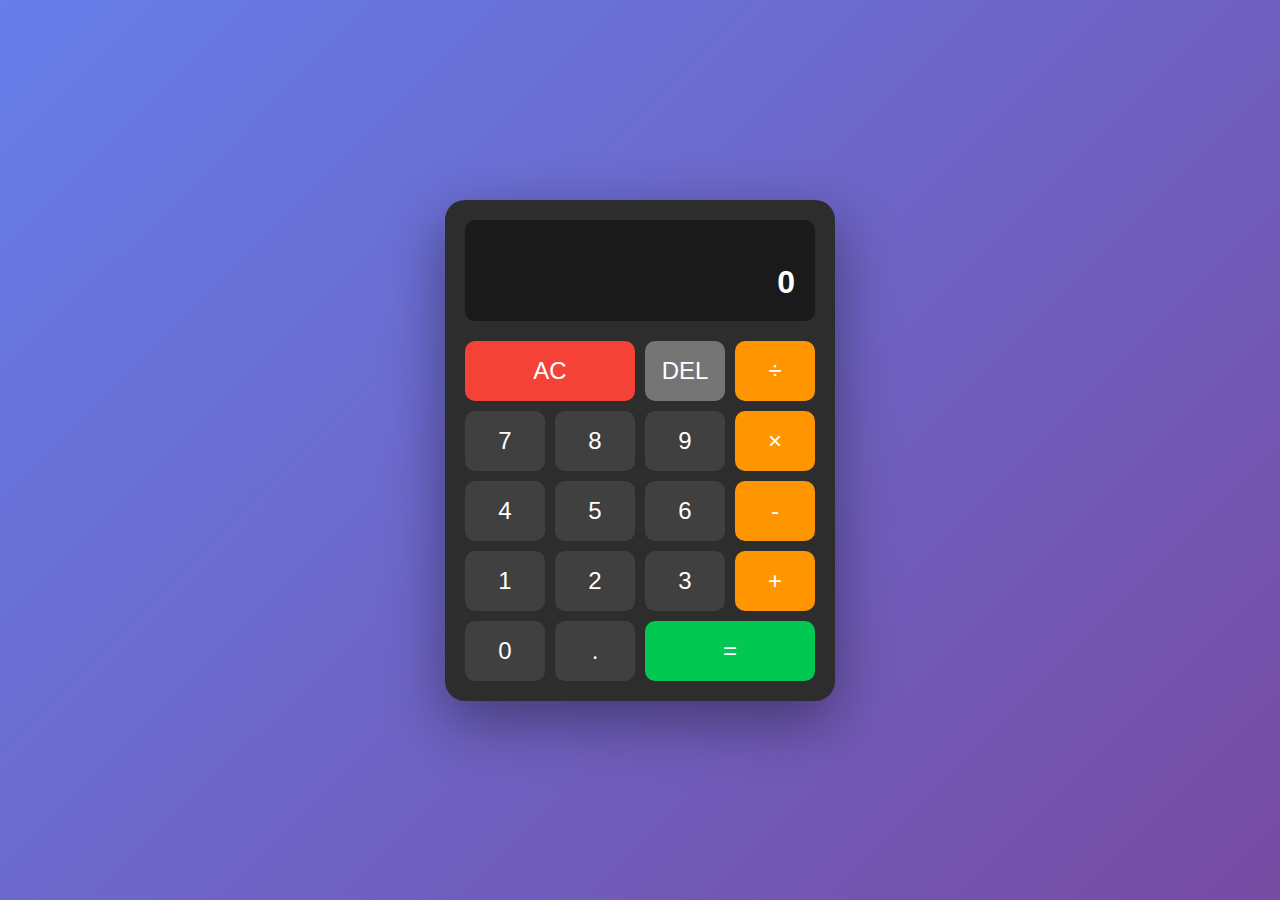
<file: Simon Game Challenge Completed/calculator.html>
<!DOCTYPE html>
<html lang="en">
<head>
    <meta charset="UTF-8">
    <meta name="viewport" content="width=device-width, initial-scale=1.0">
    <title>Calculator</title>
    <link rel="stylesheet" href="calculator.css">
</head>
<body>
    <div class="calculator">
        <div class="display">
            <div class="previous-operand" id="previousOperand"></div>
            <div class="current-operand" id="currentOperand">0</div>
        </div>
        <button class="span-two" id="clear">AC</button>
        <button id="delete">DEL</button>
        <button class="operator" data-operator="÷">÷</button>
        <button data-number="7">7</button>
        <button data-number="8">8</button>
        <button data-number="9">9</button>
        <button class="operator" data-operator="×">×</button>
        <button data-number="4">4</button>
        <button data-number="5">5</button>
        <button data-number="6">6</button>
        <button class="operator" data-operator="-">-</button>
        <button data-number="1">1</button>
        <button data-number="2">2</button>
        <button data-number="3">3</button>
        <button class="operator" data-operator="+">+</button>
        <button data-number="0">0</button>
        <button data-number=".">.</button>
        <button class="span-two equals" id="equals">=</button>
    </div>
    <script src="calculator.js"></script>
</body>
</html>
</file>
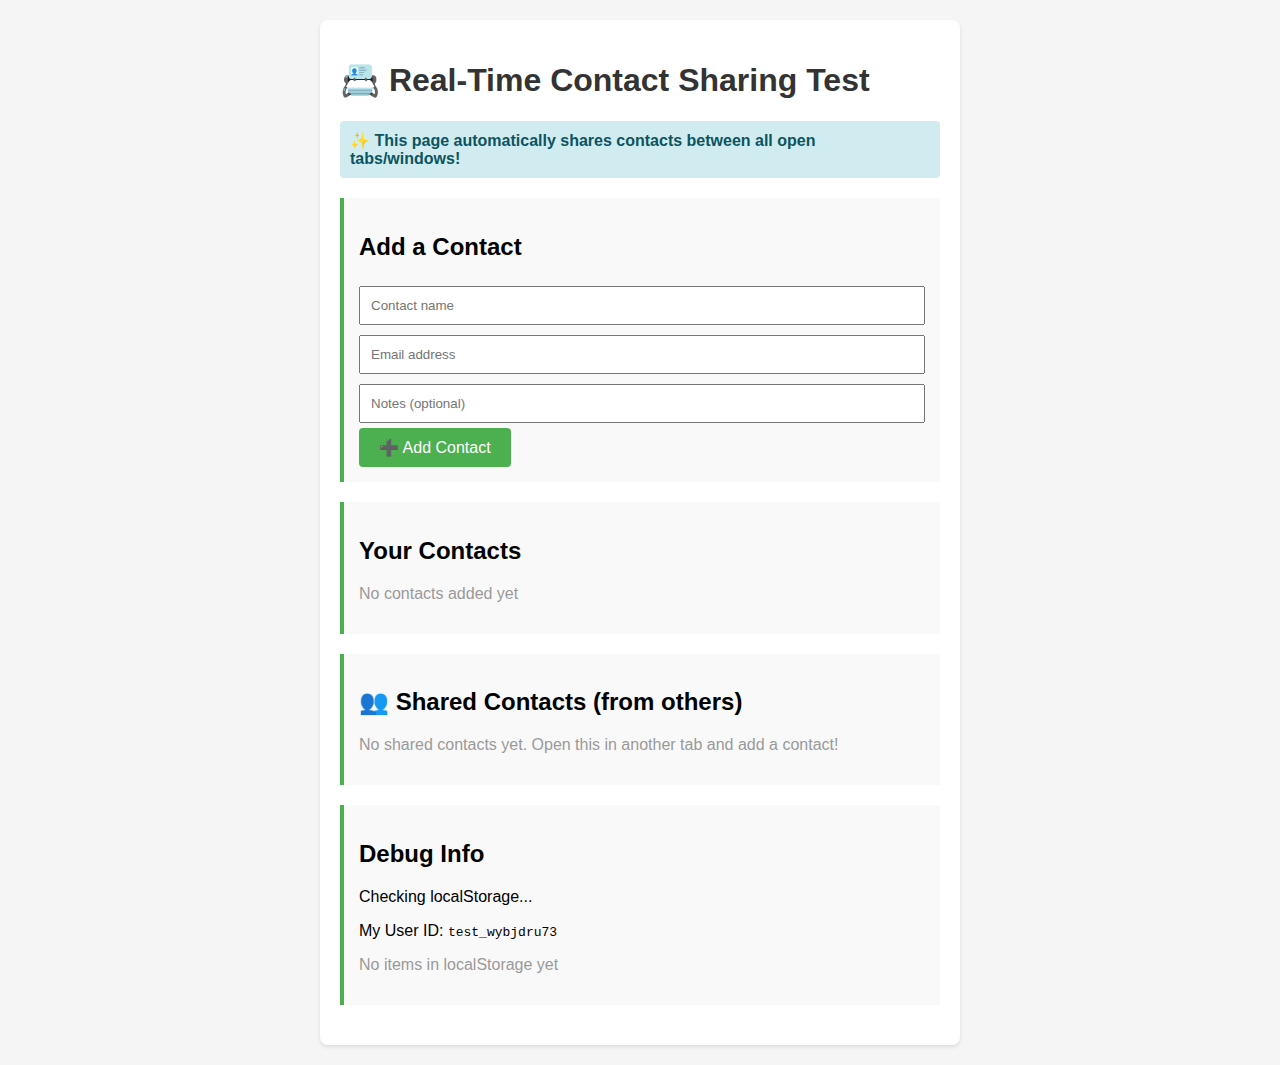
<file: Simon Game Challenge Completed/test-sharing.html>
<!DOCTYPE html>
<html>
<head>
    <title>Real-Time Contact Sharing Test</title>
    <style>
        body { font-family: Arial; margin: 20px; background: #f5f5f5; }
        .container { max-width: 600px; margin: 0 auto; background: white; padding: 20px; border-radius: 8px; box-shadow: 0 2px 4px rgba(0,0,0,0.1); }
        h1 { color: #333; }
        .test-section { margin: 20px 0; padding: 15px; background: #f9f9f9; border-left: 4px solid #4CAF50; }
        input { width: 100%; padding: 10px; margin: 5px 0; box-sizing: border-box; }
        button { background: #4CAF50; color: white; padding: 10px 20px; border: none; border-radius: 4px; cursor: pointer; font-size: 16px; }
        button:hover { background: #45a049; }
        .contact-item { background: white; padding: 10px; margin: 10px 0; border: 1px solid #ddd; border-radius: 4px; }
        .shared { border-left: 4px solid #4CAF50; }
        .status { padding: 10px; margin: 10px 0; border-radius: 4px; font-weight: bold; }
        .success { background: #d4edda; color: #155724; }
        .info { background: #d1ecf1; color: #0c5460; }
    </style>
</head>
<body>
    <div class="container">
        <h1>📇 Real-Time Contact Sharing Test</h1>
        
        <div class="status info">
            ✨ This page automatically shares contacts between all open tabs/windows!
        </div>

        <div class="test-section">
            <h2>Add a Contact</h2>
            <input type="text" id="nameInput" placeholder="Contact name" />
            <input type="email" id="emailInput" placeholder="Email address" />
            <input type="text" id="notesInput" placeholder="Notes (optional)" />
            <button onclick="addContact()">➕ Add Contact</button>
        </div>

        <div class="test-section">
            <h2>Your Contacts</h2>
            <div id="yourContacts">No contacts yet</div>
        </div>

        <div class="test-section">
            <h2>👥 Shared Contacts (from others)</h2>
            <div id="sharedContacts">No shared contacts yet</div>
        </div>

        <div class="test-section" id="debugSection">
            <h2>Debug Info</h2>
            <p>Checking localStorage...</p>
            <div id="debugInfo"></div>
        </div>
    </div>

    <script>
        const myUserId = 'test_' + Math.random().toString(36).substr(2, 9);
        let myContacts = JSON.parse(localStorage.getItem('mycontacts_' + myUserId) || '[]');

        function addContact() {
            const name = document.getElementById('nameInput').value.trim();
            const email = document.getElementById('emailInput').value.trim();
            const notes = document.getElementById('notesInput').value.trim();

            if (!name || !email) {
                alert('Please enter name and email');
                return;
            }

            myContacts.push({
                id: Date.now(),
                name: name,
                email: email,
                notes: notes
            });

            localStorage.setItem('mycontacts_' + myUserId, JSON.stringify(myContacts));
            
            document.getElementById('nameInput').value = '';
            document.getElementById('emailInput').value = '';
            document.getElementById('notesInput').value = '';
            
            render();
            alert('✅ Contact added and shared!');
        }

        function render() {
            // Show your contacts
            const yourDiv = document.getElementById('yourContacts');
            if (myContacts.length === 0) {
                yourDiv.innerHTML = '<p style="color: #999;">No contacts added yet</p>';
            } else {
                yourDiv.innerHTML = myContacts.map(c => `
                    <div class="contact-item">
                        <strong>${c.name}</strong><br/>
                        📧 ${c.email}<br/>
                        ${c.notes ? `📝 ${c.notes}` : ''}
                    </div>
                `).join('');
            }

            // Show shared contacts from others
            const sharedDiv = document.getElementById('sharedContacts');
            let allShared = [];
            
            for (let i = 0; i < localStorage.length; i++) {
                const key = localStorage.key(i);
                if (key && key.startsWith('mycontacts_') && !key.includes(myUserId)) {
                    try {
                        const data = JSON.parse(localStorage.getItem(key) || '[]');
                        allShared = allShared.concat(data);
                    } catch(e) {
                        console.error('Parse error:', e);
                    }
                }
            }

            if (allShared.length === 0) {
                sharedDiv.innerHTML = '<p style="color: #999;">No shared contacts yet. Open this in another tab and add a contact!</p>';
            } else {
                sharedDiv.innerHTML = allShared.map(c => `
                    <div class="contact-item shared">
                        👥 <strong>${c.name}</strong><br/>
                        📧 ${c.email}<br/>
                        ${c.notes ? `📝 ${c.notes}` : ''}
                    </div>
                `).join('');
            }

            // Debug info
            const debugDiv = document.getElementById('debugInfo');
            const storageItems = [];
            for (let i = 0; i < localStorage.length; i++) {
                const key = localStorage.key(i);
                if (key && key.startsWith('mycontacts_')) {
                    storageItems.push(`<div><strong>${key}</strong>: ${localStorage.getItem(key).substring(0, 50)}...</div>`);
                }
            }
            debugDiv.innerHTML = '<p>My User ID: <code>' + myUserId + '</code></p>' + (storageItems.length > 0 ? storageItems.join('') : '<p style="color: #999;">No items in localStorage yet</p>');
        }

        // Listen for storage changes
        window.addEventListener('storage', () => {
            render();
        });

        // Check for changes every 1 second (same-tab updates)
        setInterval(() => {
            render();
        }, 1000);

        // Initial render
        render();
    </script>
</body>
</html>
</file>
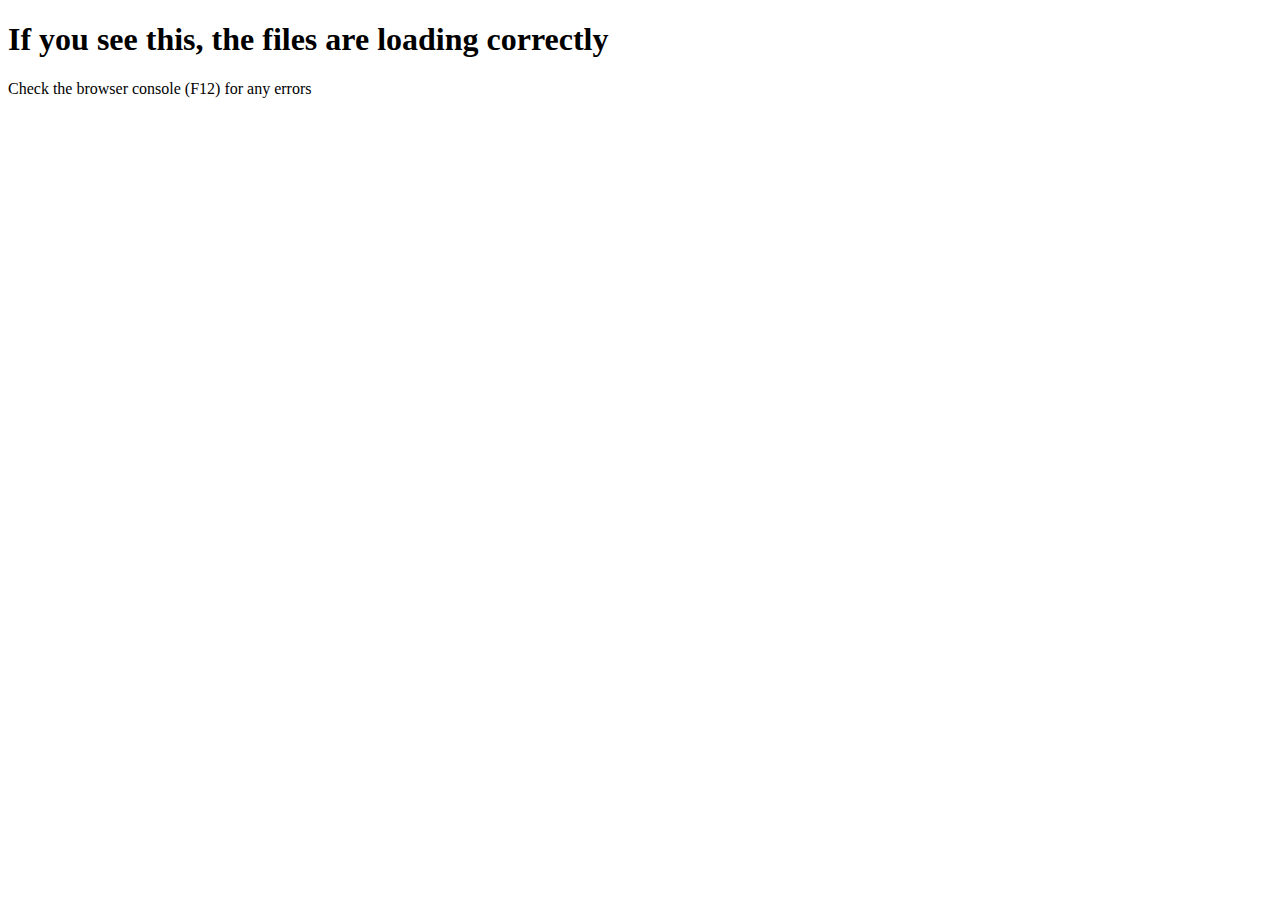
<file: Simon Game Challenge Completed/test.html>
<!DOCTYPE html>
<html>
<head>
    <title>Test</title>
</head>
<body>
    <h1>If you see this, the files are loading correctly</h1>
    <p>Check the browser console (F12) for any errors</p>
    <script>
        console.log("JavaScript is working");
        console.log("localStorage test:", typeof localStorage);
    </script>
</body>
</html>
</file>
<file: Simon Game Challenge Completed/calculator.css>
* {
    margin: 0;
    padding: 0;
    box-sizing: border-box;
}

body {
    font-family: 'Arial', sans-serif;
    display: flex;
    justify-content: center;
    align-items: center;
    min-height: 100vh;
    background: linear-gradient(135deg, #667eea 0%, #764ba2 100%);
}

.calculator {
    background: #2d2d2d;
    border-radius: 20px;
    padding: 20px;
    box-shadow: 0 20px 60px rgba(0, 0, 0, 0.4);
    display: grid;
    grid-template-columns: repeat(4, 80px);
    grid-gap: 10px;
}

.display {
    grid-column: 1 / -1;
    background: #1a1a1a;
    border-radius: 10px;
    padding: 20px;
    margin-bottom: 10px;
    text-align: right;
    word-wrap: break-word;
    word-break: break-all;
    min-height: 100px;
    display: flex;
    flex-direction: column;
    justify-content: space-between;
}

.previous-operand {
    color: #a0a0a0;
    font-size: 1.2rem;
    min-height: 1.5rem;
}

.current-operand {
    color: #fff;
    font-size: 2rem;
    font-weight: bold;
}

button {
    background: #404040;
    border: none;
    border-radius: 10px;
    color: #fff;
    font-size: 1.5rem;
    cursor: pointer;
    transition: all 0.2s;
    height: 60px;
}

button:hover {
    background: #505050;
    transform: scale(1.05);
}

button:active {
    transform: scale(0.95);
}

.span-two {
    grid-column: span 2;
}

.operator {
    background: #ff9500;
}

.operator:hover {
    background: #ffb143;
}

.equals {
    background: #00c853;
}

.equals:hover {
    background: #00e676;
}

#clear {
    background: #f44336;
}

#clear:hover {
    background: #ff5252;
}

#delete {
    background: #757575;
}

#delete:hover {
    background: #9e9e9e;
}

@media (max-width: 400px) {
    .calculator {
        grid-template-columns: repeat(4, 70px);
    }

    button {
        height: 50px;
        font-size: 1.3rem;
    }
}
</file>
